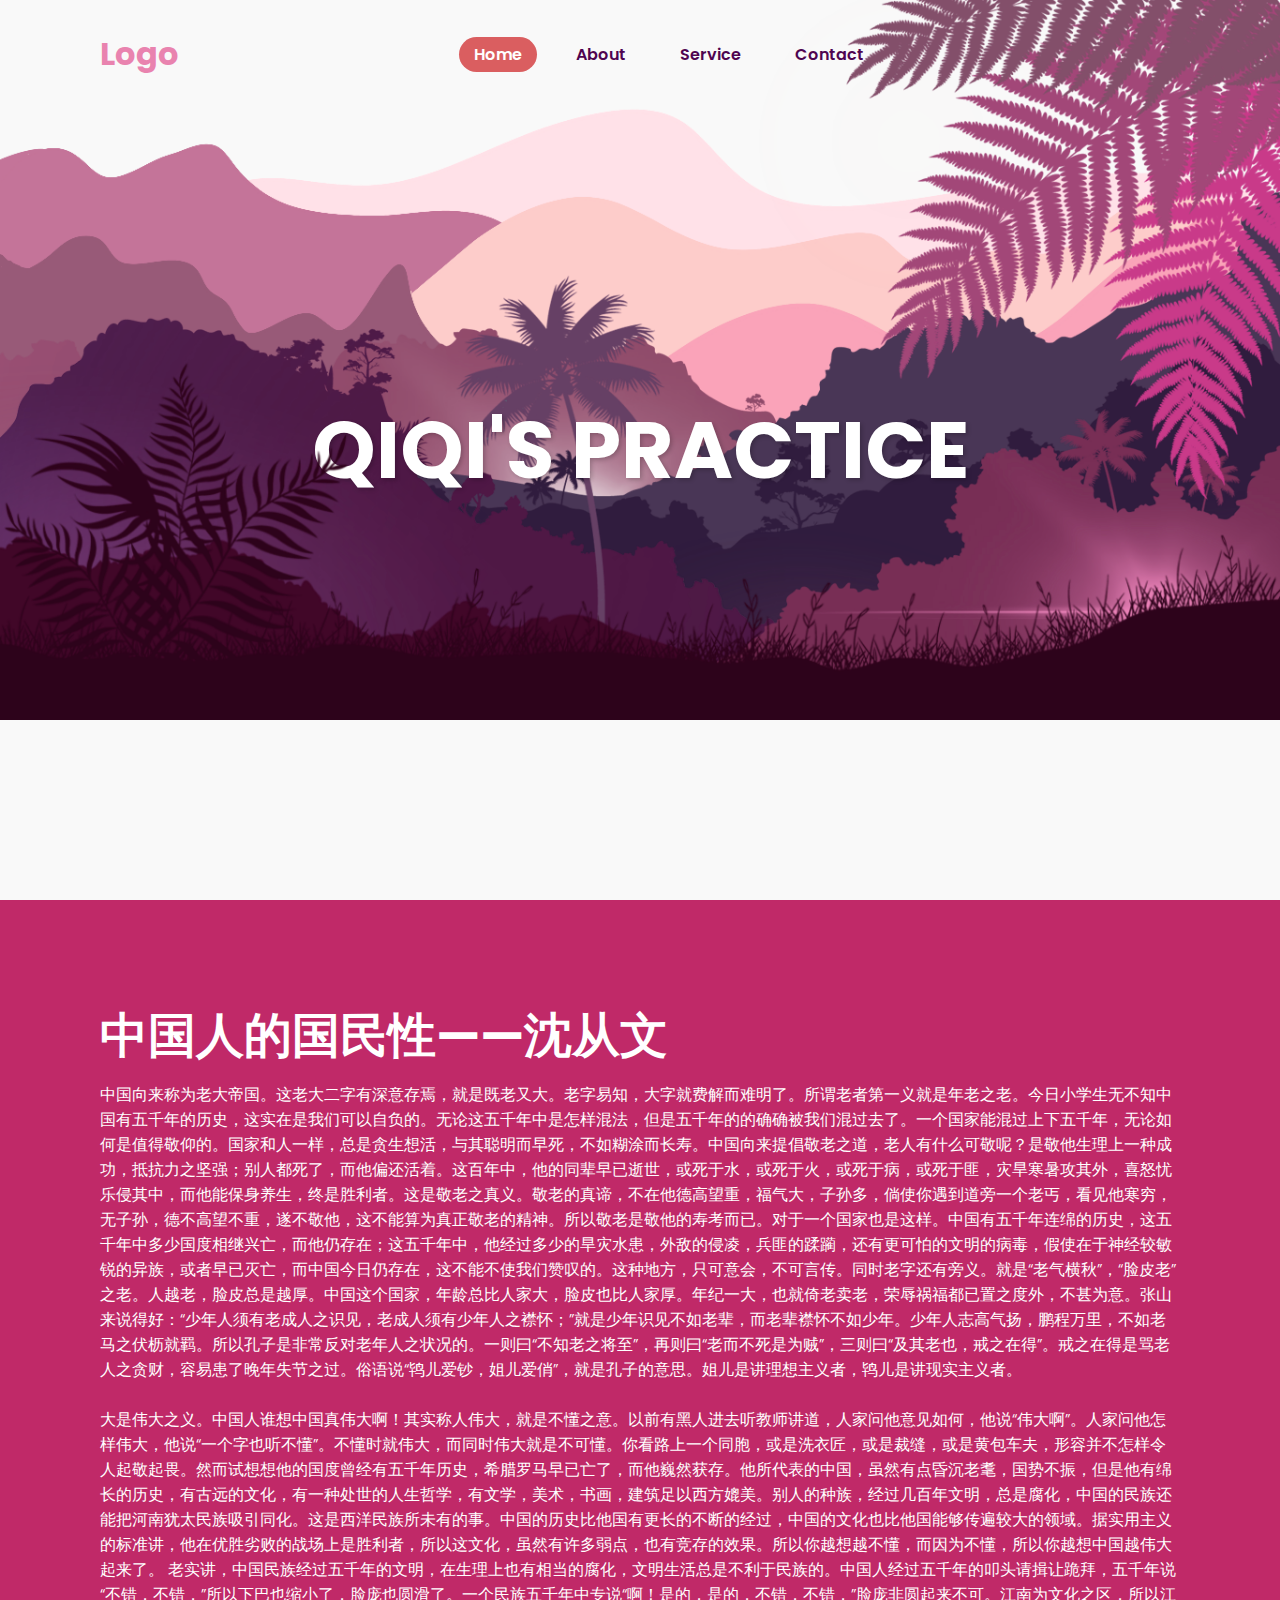
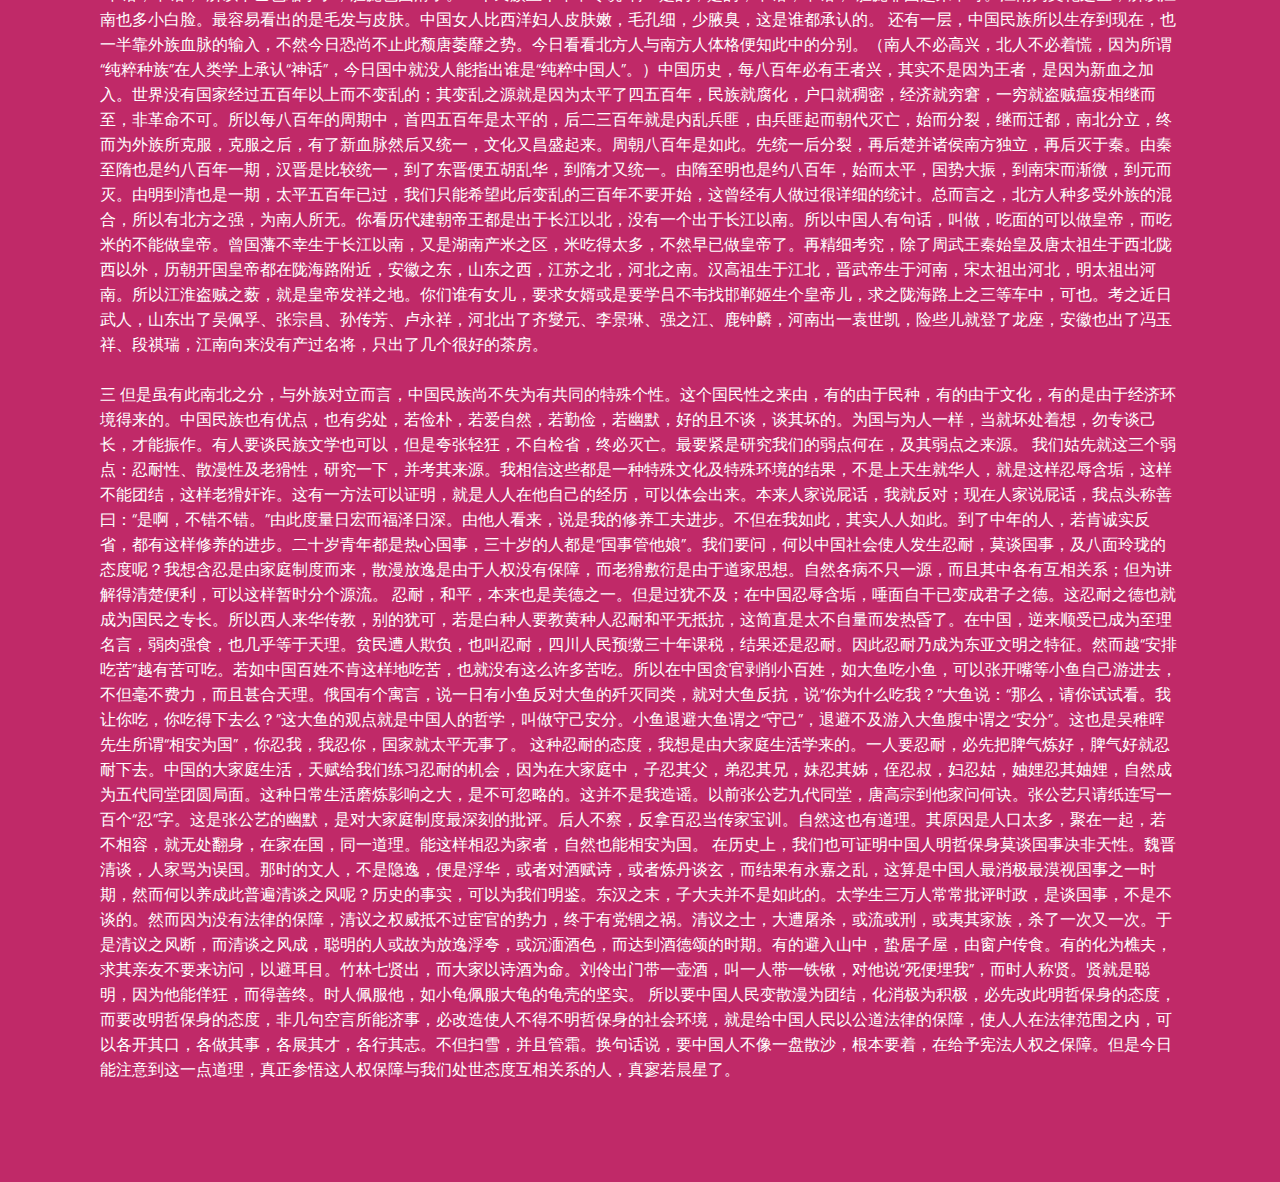
<file: tree/JS/index.html>
<!DOCTYPE html>
<html lang="en">

<head>
    <meta charset="UTF-8">
    <meta http-equiv="X-UA-Compatible" content="IE=edge">
    <meta name="viewport" content="width=device-width, initial-scale=1.0">
    <title>Parallax Scrolling Website | Codehal</title>
    <link rel="stylesheet" href="style.css">
</head>

<body>

    <header>
        <h2 class="logo">Logo</h2>
        <nav class="navigation">
            <a href="#" class="active">Home</a>
            <a href="#">About</a>
            <a href="#">Service</a>
            <a href="#">Contact</a>
        </nav>
    </header>

    <section class="parallax">
        <img src="hill1.png" id="hill1">
        <img src="hill2.png" id="hill2">
        <img src="hill3.png" id="hill3">
        <img src="hill4.png" id="hill4">
        <img src="hill5.png" id="hill5">
        <img src="tree.png" id="tree">
        <h2 id="text">QIQI'S PRACTICE</h2>
        <img src="leaf.png" id="leaf">
        <img src="plant.png" id="plant">
    </section>

    <section class="sec">
        <h2>中国人的国民性——沈从文</h2>
        <p>
            中国向来称为老大帝国。这老大二字有深意存焉，就是既老又大。老字易知，大字就费解而难明了。所谓老者第一义就是年老之老。今日小学生无不知中国有五千年的历史，这实在是我们可以自负的。无论这五千年中是怎样混法，但是五千年的的确确被我们混过去了。一个国家能混过上下五千年，无论如何是值得敬仰的。国家和人一样，总是贪生想活，与其聪明而早死，不如糊涂而长寿。中国向来提倡敬老之道，老人有什么可敬呢？是敬他生理上一种成功，抵抗力之坚强；别人都死了，而他偏还活着。这百年中，他的同辈早已逝世，或死于水，或死于火，或死于病，或死于匪，灾旱寒暑攻其外，喜怒忧乐侵其中，而他能保身养生，终是胜利者。这是敬老之真义。敬老的真谛，不在他德高望重，福气大，子孙多，倘使你遇到道旁一个老丐，看见他寒穷，无子孙，德不高望不重，遂不敬他，这不能算为真正敬老的精神。所以敬老是敬他的寿考而已。对于一个国家也是这样。中国有五千年连绵的历史，这五千年中多少国度相继兴亡，而他仍存在；这五千年中，他经过多少的旱灾水患，外敌的侵凌，兵匪的蹂躏，还有更可怕的文明的病毒，假使在于神经较敏锐的异族，或者早已灭亡，而中国今日仍存在，这不能不使我们赞叹的。这种地方，只可意会，不可言传。同时老字还有旁义。就是“老气横秋”，“脸皮老”之老。人越老，脸皮总是越厚。中国这个国家，年龄总比人家大，脸皮也比人家厚。年纪一大，也就倚老卖老，荣辱祸福都已置之度外，不甚为意。张山来说得好：“少年人须有老成人之识见，老成人须有少年人之襟怀；”就是少年识见不如老辈，而老辈襟怀不如少年。少年人志高气扬，鹏程万里，不如老马之伏枥就羁。所以孔子是非常反对老年人之状况的。一则曰“不知老之将至”，再则曰“老而不死是为贼”，三则曰“及其老也，戒之在得”。戒之在得是骂老人之贪财，容易患了晚年失节之过。俗语说“鸨儿爱钞，姐儿爱俏”，就是孔子的意思。姐儿是讲理想主义者，鸨儿是讲现实主义者。
            <br></br>
            大是伟大之义。中国人谁想中国真伟大啊！其实称人伟大，就是不懂之意。以前有黑人进去听教师讲道，人家问他意见如何，他说“伟大啊”。人家问他怎样伟大，他说“一个字也听不懂”。不懂时就伟大，而同时伟大就是不可懂。你看路上一个同胞，或是洗衣匠，或是裁缝，或是黄包车夫，形容并不怎样令人起敬起畏。然而试想想他的国度曾经有五千年历史，希腊罗马早已亡了，而他巍然获存。他所代表的中国，虽然有点昏沉老耄，国势不振，但是他有绵长的历史，有古远的文化，有一种处世的人生哲学，有文学，美术，书画，建筑足以西方媲美。别人的种族，经过几百年文明，总是腐化，中国的民族还能把河南犹太民族吸引同化。这是西洋民族所未有的事。中国的历史比他国有更长的不断的经过，中国的文化也比他国能够传遍较大的领域。据实用主义的标准讲，他在优胜劣败的战场上是胜利者，所以这文化，虽然有许多弱点，也有竞存的效果。所以你越想越不懂，而因为不懂，所以你越想中国越伟大起来了。
            老实讲，中国民族经过五千年的文明，在生理上也有相当的腐化，文明生活总是不利于民族的。中国人经过五千年的叩头请揖让跪拜，五千年说“不错，不错，”所以下巴也缩小了，脸庞也圆滑了。一个民族五千年中专说“啊！是的，是的，不错，不错，”脸庞非圆起来不可。江南为文化之区，所以江南也多小白脸。最容易看出的是毛发与皮肤。中国女人比西洋妇人皮肤嫩，毛孔细，少腋臭，这是谁都承认的。

还有一层，中国民族所以生存到现在，也一半靠外族血脉的输入，不然今日恐尚不止此颓唐萎靡之势。今日看看北方人与南方人体格便知此中的分别。（南人不必高兴，北人不必着慌，因为所谓“纯粹种族”在人类学上承认“神话”，今日国中就没人能指出谁是“纯粹中国人”。）中国历史，每八百年必有王者兴，其实不是因为王者，是因为新血之加入。世界没有国家经过五百年以上而不变乱的；其变乱之源就是因为太平了四五百年，民族就腐化，户口就稠密，经济就穷窘，一穷就盗贼瘟疫相继而至，非革命不可。所以每八百年的周期中，首四五百年是太平的，后二三百年就是内乱兵匪，由兵匪起而朝代灭亡，始而分裂，继而迁都，南北分立，终而为外族所克服，克服之后，有了新血脉然后又统一，文化又昌盛起来。周朝八百年是如此。先统一后分裂，再后楚并诸侯南方独立，再后灭于秦。由秦至隋也是约八百年一期，汉晋是比较统一，到了东晋便五胡乱华，到隋才又统一。由隋至明也是约八百年，始而太平，国势大振，到南宋而渐微，到元而灭。由明到清也是一期，太平五百年已过，我们只能希望此后变乱的三百年不要开始，这曾经有人做过很详细的统计。总而言之，北方人种多受外族的混合，所以有北方之强，为南人所无。你看历代建朝帝王都是出于长江以北，没有一个出于长江以南。所以中国人有句话，叫做，吃面的可以做皇帝，而吃米的不能做皇帝。曾国藩不幸生于长江以南，又是湖南产米之区，米吃得太多，不然早已做皇帝了。再精细考究，除了周武王秦始皇及唐太祖生于西北陇西以外，历朝开国皇帝都在陇海路附近，安徽之东，山东之西，江苏之北，河北之南。汉高祖生于江北，晋武帝生于河南，宋太祖出河北，明太祖出河南。所以江淮盗贼之薮，就是皇帝发祥之地。你们谁有女儿，要求女婿或是要学吕不韦找邯郸姬生个皇帝儿，求之陇海路上之三等车中，可也。考之近日武人，山东出了吴佩孚、张宗昌、孙传芳、卢永祥，河北出了齐燮元、李景琳、强之江、鹿钟麟，河南出一袁世凯，险些儿就登了龙座，安徽也出了冯玉祥、段祺瑞，江南向来没有产过名将，只出了几个很好的茶房。
<br></br>
三

但是虽有此南北之分，与外族对立而言，中国民族尚不失为有共同的特殊个性。这个国民性之来由，有的由于民种，有的由于文化，有的是由于经济环境得来的。中国民族也有优点，也有劣处，若俭朴，若爱自然，若勤俭，若幽默，好的且不谈，谈其坏的。为国与为人一样，当就坏处着想，勿专谈己长，才能振作。有人要谈民族文学也可以，但是夸张轻狂，不自检省，终必灭亡。最要紧是研究我们的弱点何在，及其弱点之来源。

我们姑先就这三个弱点：忍耐性、散漫性及老猾性，研究一下，并考其来源。我相信这些都是一种特殊文化及特殊环境的结果，不是上天生就华人，就是这样忍辱含垢，这样不能团结，这样老猾奸诈。这有一方法可以证明，就是人人在他自己的经历，可以体会出来。本来人家说屁话，我就反对；现在人家说屁话，我点头称善曰：“是啊，不错不错。”由此度量日宏而福泽日深。由他人看来，说是我的修养工夫进步。不但在我如此，其实人人如此。到了中年的人，若肯诚实反省，都有这样修养的进步。二十岁青年都是热心国事，三十岁的人都是“国事管他娘”。我们要问，何以中国社会使人发生忍耐，莫谈国事，及八面玲珑的态度呢？我想含忍是由家庭制度而来，散漫放逸是由于人权没有保障，而老猾敷衍是由于道家思想。自然各病不只一源，而且其中各有互相关系；但为讲解得清楚便利，可以这样暂时分个源流。

忍耐，和平，本来也是美德之一。但是过犹不及；在中国忍辱含垢，唾面自干已变成君子之德。这忍耐之德也就成为国民之专长。所以西人来华传教，别的犹可，若是白种人要教黄种人忍耐和平无抵抗，这简直是太不自量而发热昏了。在中国，逆来顺受已成为至理名言，弱肉强食，也几乎等于天理。贫民遭人欺负，也叫忍耐，四川人民预缴三十年课税，结果还是忍耐。因此忍耐乃成为东亚文明之特征。然而越“安排吃苦”越有苦可吃。若如中国百姓不肯这样地吃苦，也就没有这么许多苦吃。所以在中国贪官剥削小百姓，如大鱼吃小鱼，可以张开嘴等小鱼自己游进去，不但毫不费力，而且甚合天理。俄国有个寓言，说一日有小鱼反对大鱼的歼灭同类，就对大鱼反抗，说“你为什么吃我？”大鱼说：“那么，请你试试看。我让你吃，你吃得下去么？”这大鱼的观点就是中国人的哲学，叫做守己安分。小鱼退避大鱼谓之“守己”，退避不及游入大鱼腹中谓之“安分”。这也是吴稚晖先生所谓“相安为国”，你忍我，我忍你，国家就太平无事了。

这种忍耐的态度，我想是由大家庭生活学来的。一人要忍耐，必先把脾气炼好，脾气好就忍耐下去。中国的大家庭生活，天赋给我们练习忍耐的机会，因为在大家庭中，子忍其父，弟忍其兄，妹忍其姊，侄忍叔，妇忍姑，妯娌忍其妯娌，自然成为五代同堂团圆局面。这种日常生活磨炼影响之大，是不可忽略的。这并不是我造谣。以前张公艺九代同堂，唐高宗到他家问何诀。张公艺只请纸连写一百个“忍”字。这是张公艺的幽默，是对大家庭制度最深刻的批评。后人不察，反拿百忍当传家宝训。自然这也有道理。其原因是人口太多，聚在一起，若不相容，就无处翻身，在家在国，同一道理。能这样相忍为家者，自然也能相安为国。

在历史上，我们也可证明中国人明哲保身莫谈国事决非天性。魏晋清谈，人家骂为误国。那时的文人，不是隐逸，便是浮华，或者对酒赋诗，或者炼丹谈玄，而结果有永嘉之乱，这算是中国人最消极最漠视国事之一时期，然而何以养成此普遍清谈之风呢？历史的事实，可以为我们明鉴。东汉之末，子大夫并不是如此的。太学生三万人常常批评时政，是谈国事，不是不谈的。然而因为没有法律的保障，清议之权威抵不过宦官的势力，终于有党锢之祸。清议之士，大遭屠杀，或流或刑，或夷其家族，杀了一次又一次。于是清议之风断，而清谈之风成，聪明的人或故为放逸浮夸，或沉湎酒色，而达到酒德颂的时期。有的避入山中，蛰居子屋，由窗户传食。有的化为樵夫，求其亲友不要来访问，以避耳目。竹林七贤出，而大家以诗酒为命。刘伶出门带一壶酒，叫一人带一铁锹，对他说“死便埋我”，而时人称贤。贤就是聪明，因为他能佯狂，而得善终。时人佩服他，如小龟佩服大龟的龟壳的坚实。

所以要中国人民变散漫为团结，化消极为积极，必先改此明哲保身的态度，而要改明哲保身的态度，非几句空言所能济事，必改造使人不得不明哲保身的社会环境，就是给中国人民以公道法律的保障，使人人在法律范围之内，可以各开其口，各做其事，各展其才，各行其志。不但扫雪，并且管霜。换句话说，要中国人不像一盘散沙，根本要着，在给予宪法人权之保障。但是今日能注意到这一点道理，真正参悟这人权保障与我们处世态度互相关系的人，真寥若晨星了。
        </p>
    </section>

    <script src="script.js"></script>
</body>

</html>
</file>
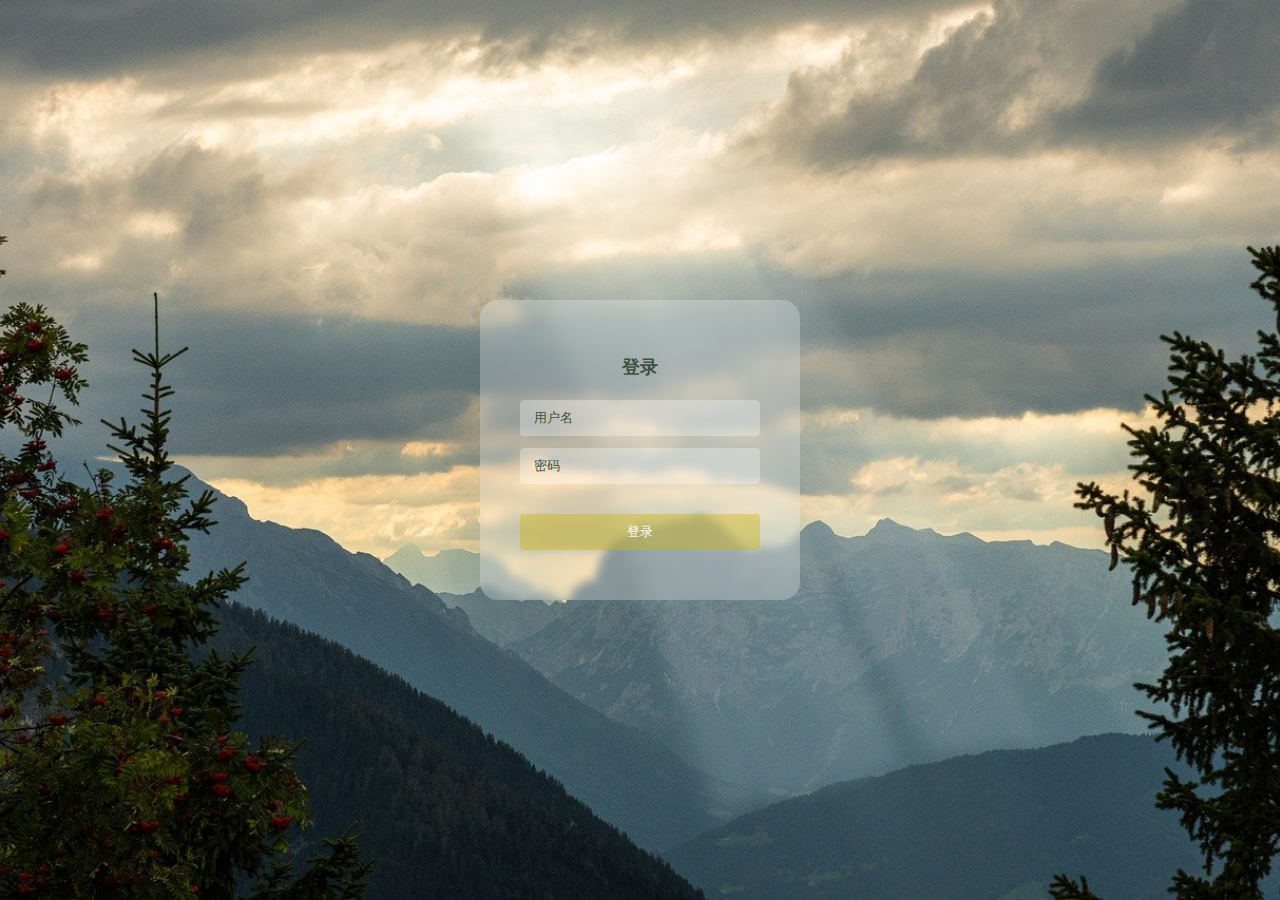
<file: login-easy/easy.html>
<!DOCTYPE html>
<html lang="en">
<head>
    <meta charset="UTF-8">
    <meta http-equiv="X-UA-Compatible" content="IE=edge">
    <meta name="viewport" content="width=device-width, initial-scale=1.0">
    <title>Document</title>
    <link rel="stylesheet" href="style.css">
</head>
<body>
    <div class ="container">
        <form action = "#" class="login-form" >
            <h2>登录</h2>
            <input type="text" name = "username" placeholder="用户名">
            <input type="password" name ="password" placeholder="密码">
            <button type ="submit">登录</button>
        </form>
    </div>
</body>
</html>
</file>
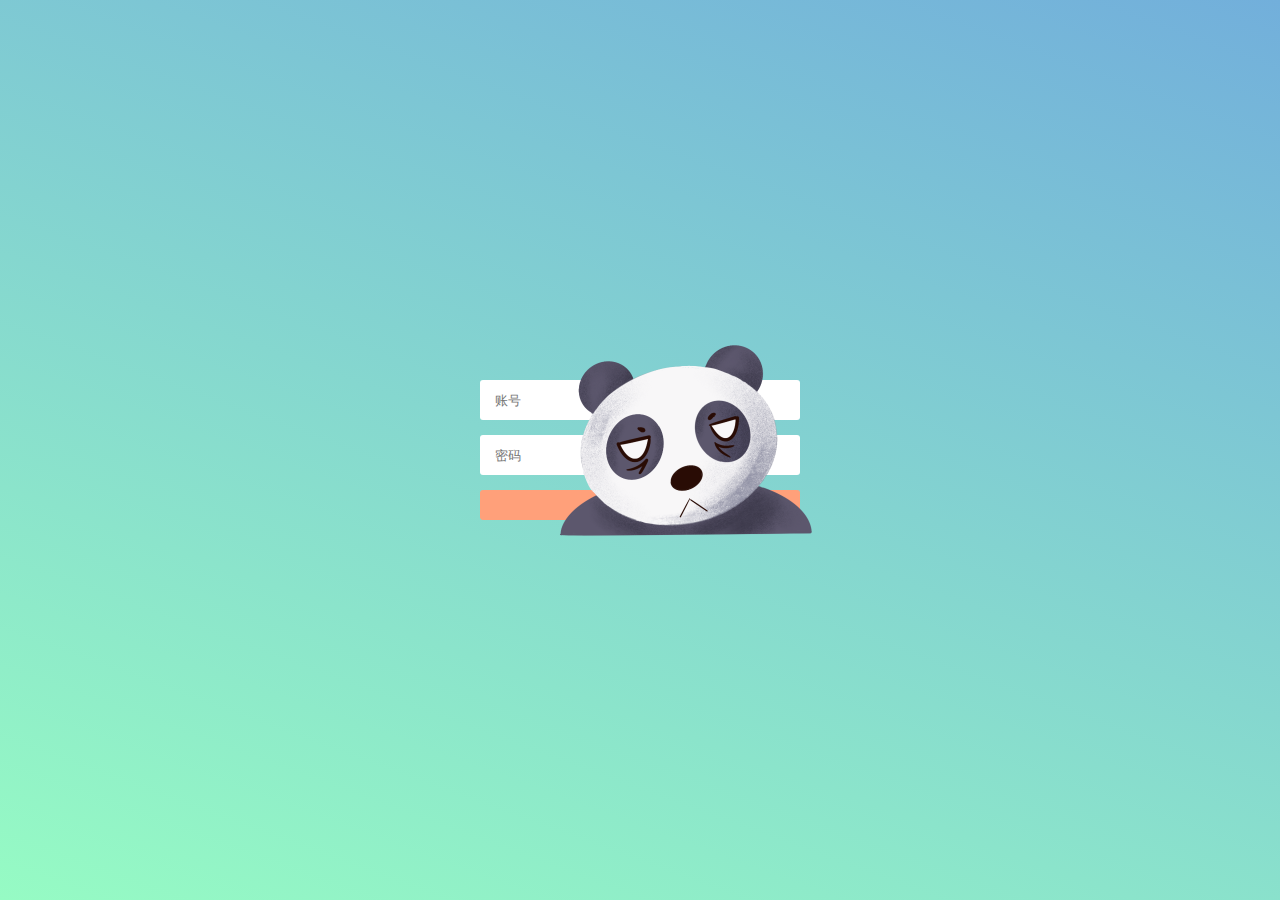
<file: login_panda/panda.html>
<!DOCTYPE html>
<html lang="en">
<head>
    <meta charset="UTF-8">
    <meta http-equiv="X-UA-Compatible" content="IE=edge">
    <meta name="viewport" content="width=device-width, initial-scale=1.0">
    <title>Document</title>
    <link rel="stylesheet" href="style.css">
</head>
<body>
    <div class ="login-box">
        <div class ="panda" id = "panda">
            <div class ="hand"></div>
            <div class ="hand hand-r"></div>
            <div class="arms">
                <div class="arm"></div>
                <div class ="arm arm-r"></div>
            </div>
        </div>
    
        <div class = "input-box">
            <input type="text" placeholder="账号">
            <input type="password" placeholder="密码" id="password">
            <button>登陆</button>
        </div>
    </div>
</body>
</html>
</file>
<file: tree/JS/style.css>
@import url('https://fonts.googleapis.com/css2?family=Poppins:wght@300;400;500;600;700;800;900&display=swap');

* {
    margin: 0;
    padding: 0;
    box-sizing: border-box;
    font-family: 'Poppins', sans-serif;
}

::selection {
    background: rgba(0, 0, 0, .2);
}

body {
    background: #f9f9f9;
    min-height: 100vh;
    overflow-x: hidden;
}

header {
    position: absolute;
    top: 0;
    left: 0;
    width: 100%;
    padding: 30px 100px;
    display: flex;
    justify-content: flex-start;
    align-items: center;
    z-index: 100;
}

.logo {
    font-size: 2em;
    color: #e983af;
    pointer-events: none;
    margin-right: 270px;
}

.navigation a {
    text-decoration: none;
    color: #4f0450;
    padding: 6px 15px;
    border-radius: 20px;
    margin: 0 10px;
    font-weight: 600;
}

.navigation a:hover,
.navigation a.active {
    background: #da5e60;
    color: #fff;
}

.parallax {
    position: relative;
    display: flex;
    justify-content: center;
    align-items: center;
    height: 100vh;
}

#text {
    position: absolute;
    font-size: 5em;
    color: #fff;
    text-shadow: 2px 2px 4px rgba(0, 0, 0, .2);
}

.parallax img {
    position: absolute;
    top: 0;
    left: 0;
    width: 100%;
    pointer-events: none;
}

.sec {
    position: relative;
    background: #c02968;
    padding: 100px;
}

.sec h2 {
    font-size: 3em;
    color: #fff;
    margin-bottom: 10px;
}

.sec p {
    font-size: 1em;
    color: #fff;
    font-weight: 300;
}
</file>
<file: login-easy/style.css>
html,body{
    margin:0;
    font-family: Arial, Helvetica, sans-serif;

}
.container{
    width: 100vw;
    height: 100vh;
    display: flex;
    align-items:center;
    justify-content: center;
    background: url("mountain.jpg") fixed no-repeat;
    background-size: cover;

}
.login-form{
    width: 240px;
    height: 220px;
    display: flex;
    flex-direction: column;
    padding: 40px;
    text-align: center;
    position: relative;
    z-index: 100;
    background: inherit;
    border-radius: 18px;
    overflow: hidden;
}
.login-form::before{
    content:"";
    width: calc(100% + 20px);
    height: calc(100% + 20px);
    position: absolute;
    top: -10px;
    left: -10px;
    overflow: hidden;
    background: inherit;
    box-shadow: inset 0 0 0 200px rgba(255,255,255,0.25);
    filter: blur(5px);
    z-index: -1;
}
.login-form h2{
    font-size: 18px;
    font-weight: 400px;
    /* border:none; */
    /* background-color: rgba(255,255,255,0.3);
    border-radius: 4px;
    padding:0 14px; */
    color: #3d5245;
}
.login-form input,
.login-form button{
    margin :6px 0;
    height: 36px;
    border: none;
    background-color: rgba(255,255,255,0.3);
    border-radius: 4px;
    padding: 0 14px;
    color:#3d5245;
}
.login-form input::placeholder{
    color:#3d5245;
}
.login-form button:focus,
.login-form input:focus{
    outline: 0;
}
.login-form button{
    margin-top: 24px;
    background-color: rgba(209,179,9,0.4);
    color: white;
    position: relative;
    overflow: hidden;
    cursor: pointer;
    transition: 0.4s;

}
/* .login-form button:hover{
    background-color: rgba(209,179,9,0.7);
}
.login-form button::before,
.login-form button::after{
    content: "";
    display: block;
    width: 80px;
    height: 100%;
    background: rgba(179,255,210,0.5);
    opacity: 0.5;
    position: relative;
    top:0;
    left: 0;
    transform: skewX(-15deg);
} */
</file>
<file: login_panda/style.css>
*{
    margin: 0;
    padding: 0;
}
body{
    height: 100vh;
    display: flex;
    justify-self: center;
    align-items: center;
    background: linear-gradient(200deg,#72afdB,#96fbc4);

}
.login-box{
    position: relative;
    margin:auto;
    width: 320px;
}
.input-box{
    display: flex;
    flex-direction: column;

}

.input-box input{
    height: 40px;
    border-radius: 3px;
    text-indent: 15px;
    outline: none;
    border: none;
    margin-bottom: 15px;

}
.input-box input:focus{
    outline: 1px solid lightseagreen;
}
.input-box button{
    border: none;
    height: 30px;
    background-color: lightsalmon;
    color: #fff;
    border-radius: 3px;
    cursor: pointer;
}
.panda{
    width: 400px;
    height:400px;
    object-fit: cover;

    background: url("panda.png") no-repeat;
    position: absolute;

    top: -100px;
    left: 50%;
    transform: translateX(-50%);
}
</file>
